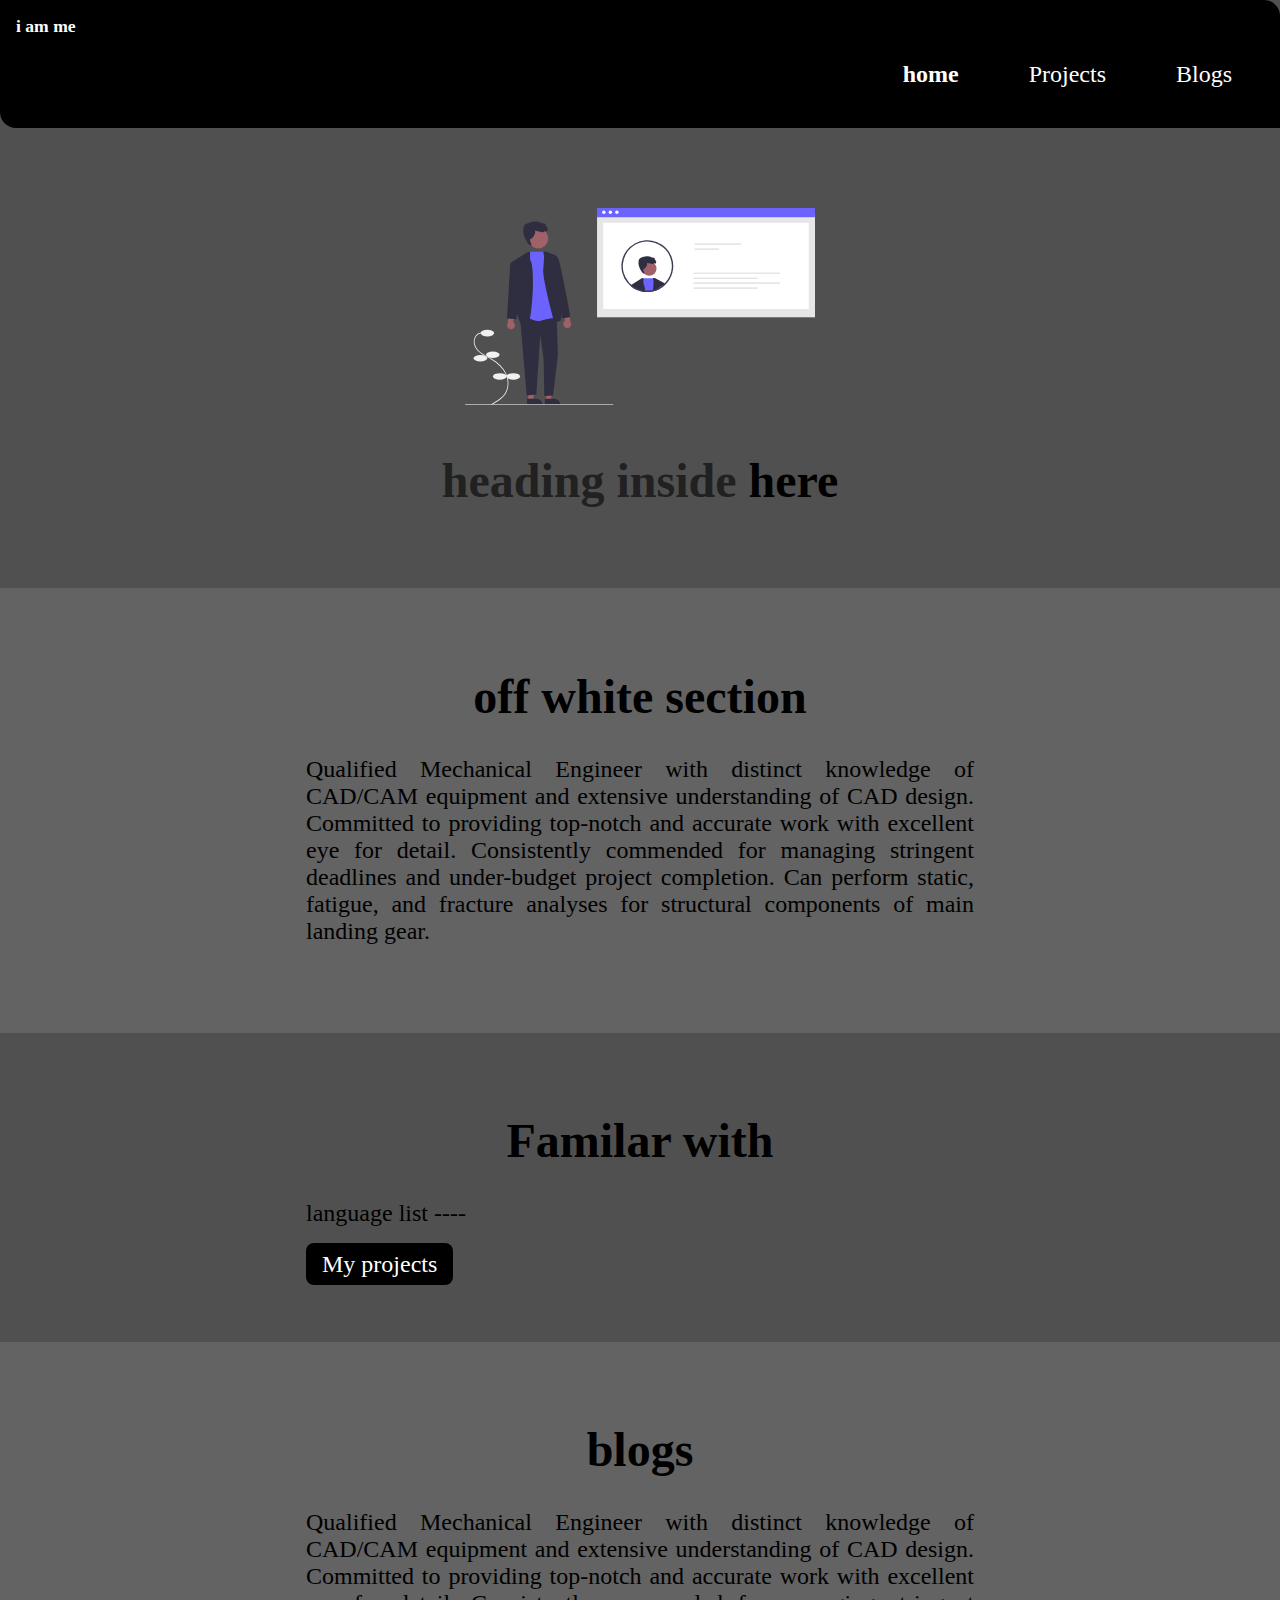
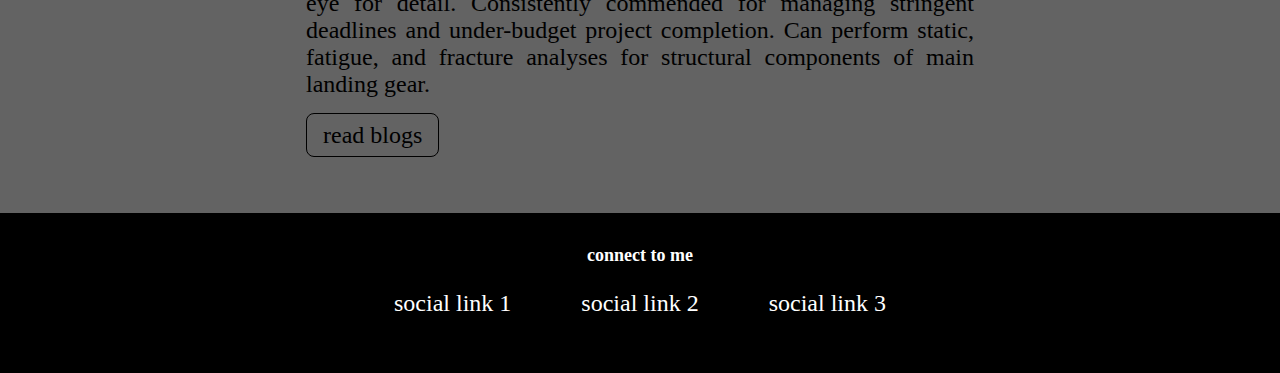
<file: index.html>
<!DOCTYPE html>
<html lang="en">
<head>
    <meta charset="UTF-8">
    <meta http-equiv="X-UA-Compatible" content="IE=edge">
    <meta name="viewport" content="width=device-width, initial-scale=1.0">
    <title>Profile - Parag Hande</title>
    <link href="style.css" rel="stylesheet" />

</head>
<body>
    <nav class="navigation container">
        <div class="nav-brand"> i am me </div>
        <ul class="nav-pills">
            <li class="list-inline">
                <a class="link link-active" href="/">home</a>
            </li>
            <li class="list-inline">
                <a class="link" href="/project.html">Projects</a>
            </li>
            <li class="list-inline">
                <a class="link" href="/blog.html">Blogs</a>
            </li>
        </ul>
    </nav>

    <header class="hero">
        <img class="hero-img" src="images/profile.svg" />
        <!-- <h1 class="hero-heading">heading inside <spam style="color: var(--primary-color)">here</h1> -->
        <h1 class="hero-heading">heading inside <spam class="heading-inverted">here</h1>
    </header>

    <section class="section ow">
        <div class="container container-centre">
            <h1> off white section</h1>
            <p class="justify-text">Qualified Mechanical Engineer with distinct knowledge of CAD/CAM equipment and extensive understanding of CAD design. Committed to providing top-notch and accurate work with excellent eye for detail. Consistently commended for managing stringent deadlines and under-budget project completion. Can perform static, fatigue, and fracture analyses for structural components of main landing gear.</p>
        </div>
    </section>

    <section class="section">
        <div class="container container-centre">
            <h1> Familar with</h1>
            <p class="justify-text">language list ---- </p>
            <a class="link primary-link" href="https://github.com/ParagHande"> My projects</a>
        </div>
    </section>

    <section class="section ow">
        <div class="container container-centre ">
            <h1> blogs </h1>
            <p class="justify-text">Qualified Mechanical Engineer with distinct knowledge of CAD/CAM equipment and extensive understanding of CAD design. Committed to providing top-notch and accurate work with excellent eye for detail. Consistently commended for managing stringent deadlines and under-budget project completion. Can perform static, fatigue, and fracture analyses for structural components of main landing gear.</p>
            <a class="link secondary-link" href="https://github.com/ParagHande"> read blogs</a>
        </div>
    </section>

    <footer class="footer">
        <div class="footer-header">connect to me</div>
        <ul class="social-link list-non-bullet">
            <li class="list-inline link"><a class="link" href="/"> social link 1</a></li>
            <li class="list-inline"><a class="link" href=" /"> social link 2 </a></li>
            <li class="list-inline"><a class="link" href="/"> social link 3 </a></li>
        </ul>

    </footer>

</body>
</html>
</file>
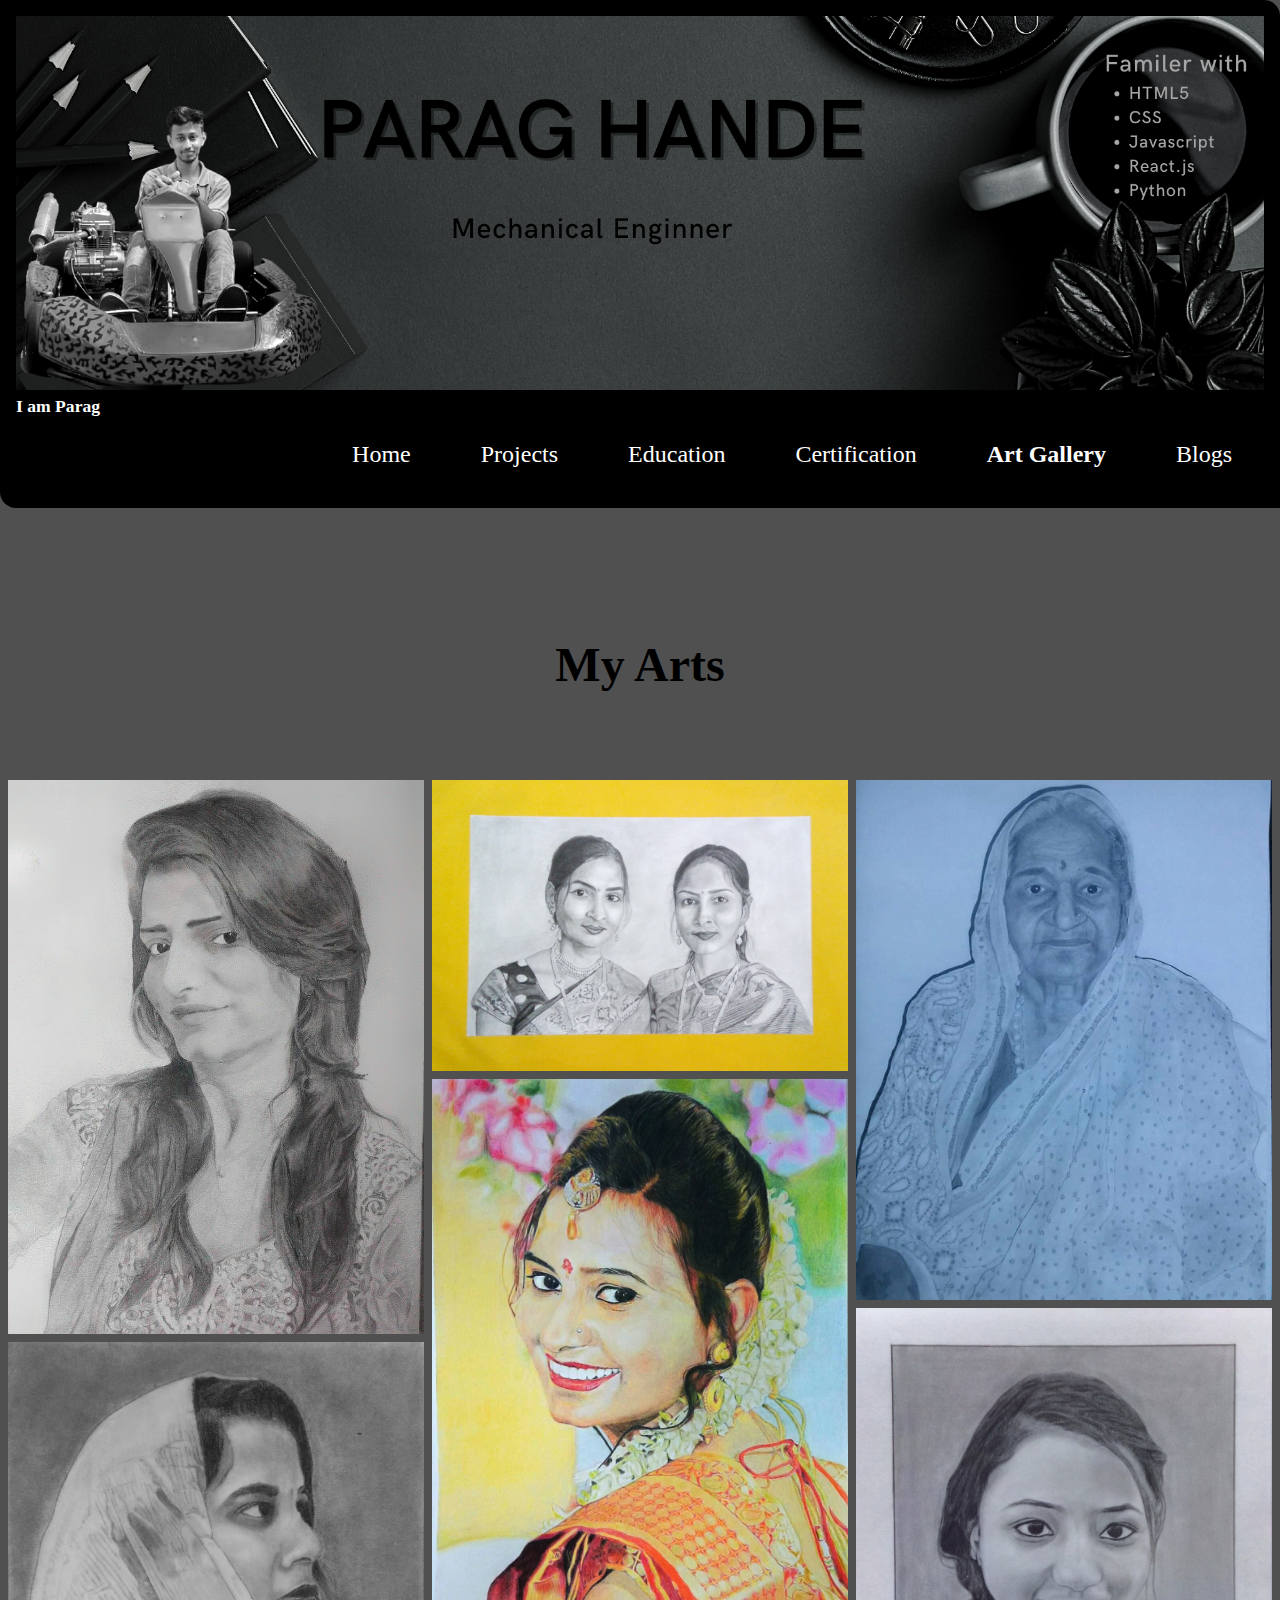
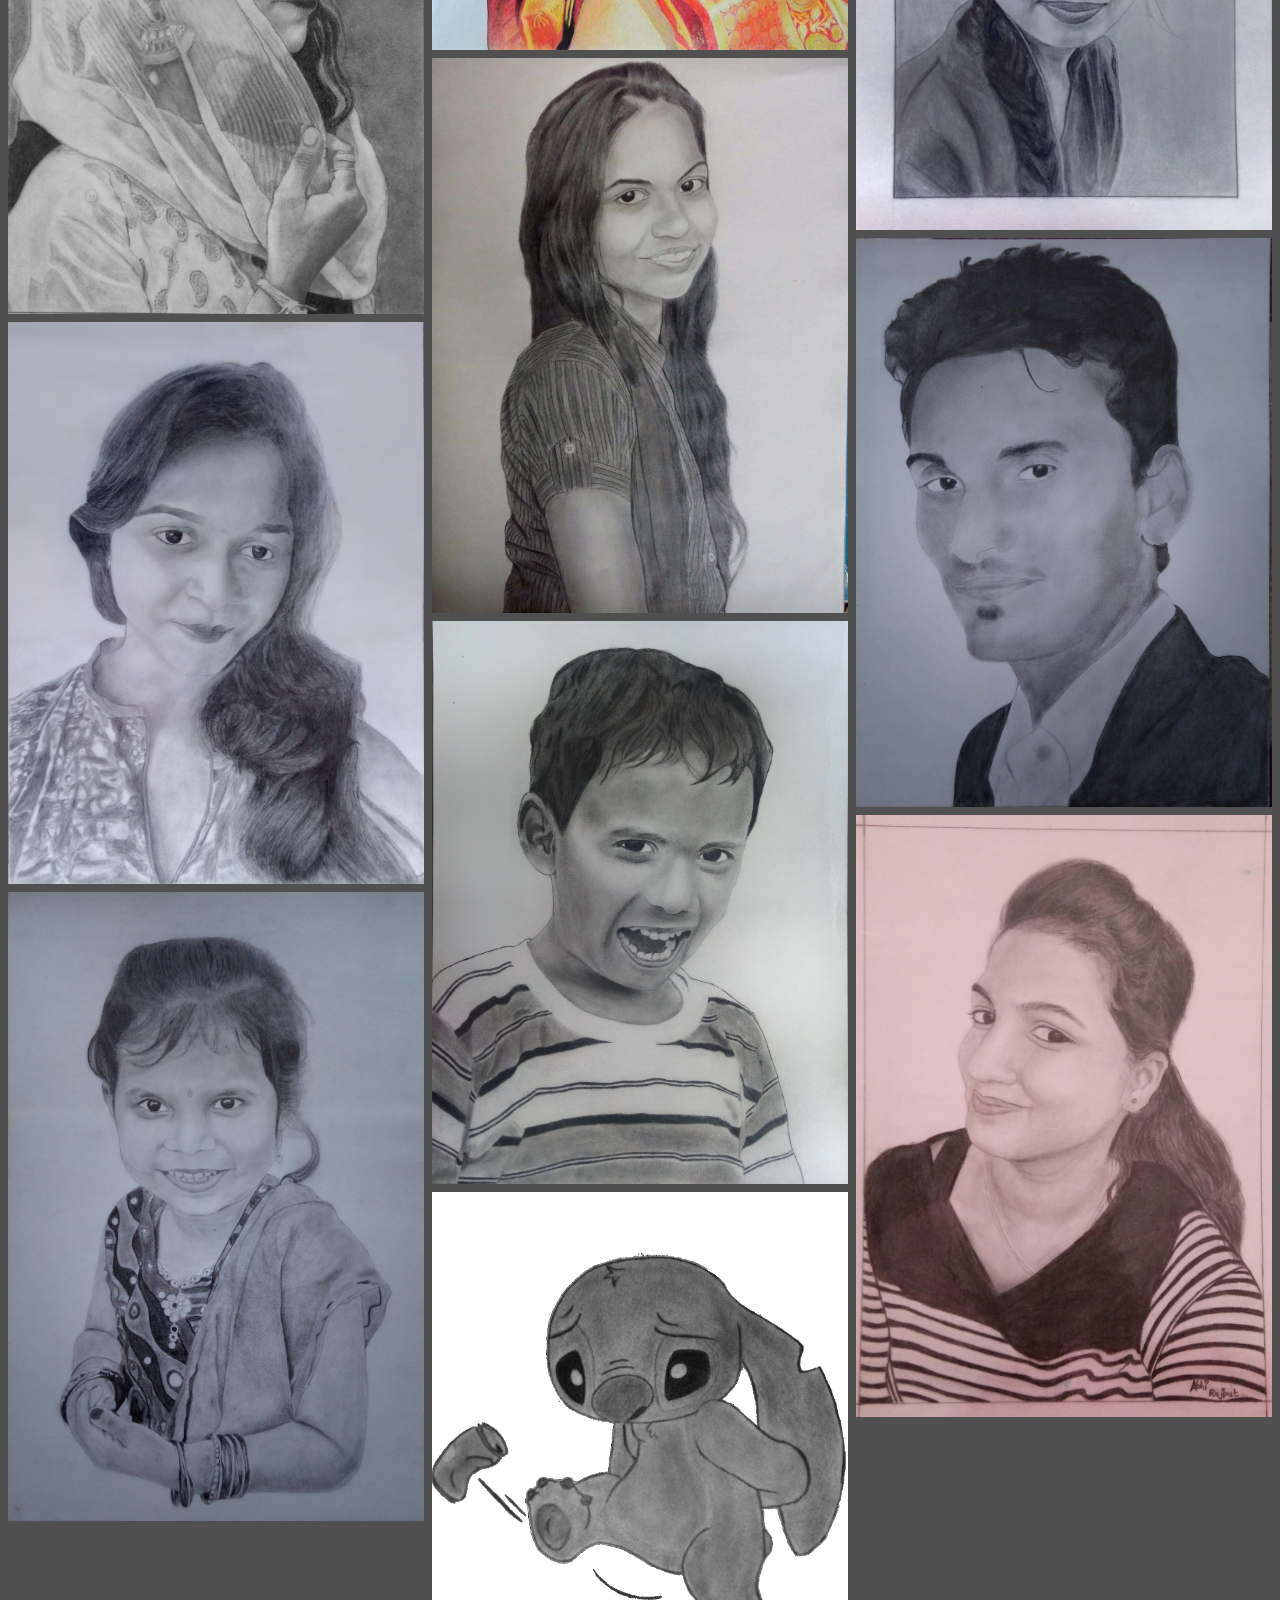
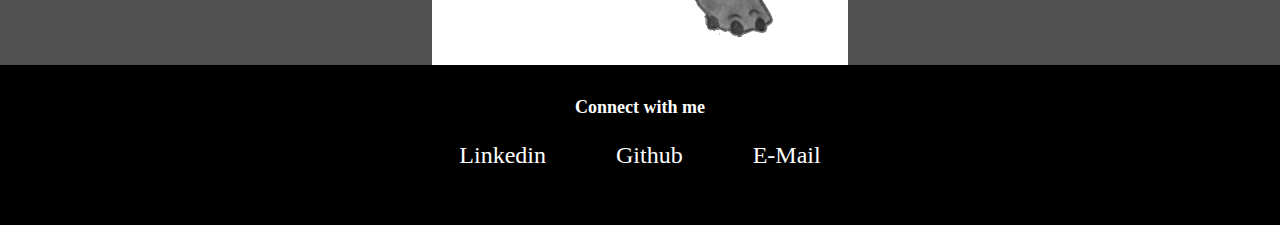
<file: arts.html>
<!DOCTYPE html>
<html lang="en">
  <head>
    <meta charset="UTF-8">
    <meta http-equiv="X-UA-Compatible" content="IE=edge">
    <meta name="viewport" content="width=device-width, initial-scale=1.0">
    <title>Profile-Parag Hande</title>
    <link href="style.css" rel="stylesheet" />

  </head>
  <body>
    <nav class="navigation container">
        <img class="gif"  src="images/4.png" />

        <div class="nav-brand"> I am Parag  </div>

        <ul class="nav-pills">
            <li class="list-inline">
                <a class="link" href="/Home.html">Home</a>
            </li>
            <li class="list-inline">
                <a class="link" href="/project.html">Projects</a>
            </li>
            <li class="list-inline">
                <a class="link" href="/Education.html">Education</a>
            </li>
            <li class="list-inline">
                <a class="link" href="/certification.html">Certification</a>
            </li>
            <li class="list-inline">
              <a class="link link-active" href="/arts.html">Art Gallery</a>
            </li>
            <li class="list-inline">
                <a class="link" href="/blog.html">Blogs</a>
            </li>
        </ul>
    </nav>

    <header class="hero">
      <h1 class="hero-heading"> <spam class="heading-inverted">My Arts</h1>
    </header>

    <div class="row">
      <div class="column">
        <a target="_blank" href="images/b.jpeg"><img src="images/b.jpeg"  width="600" height="400"></a> 
        <a target="_blank" href="images/a.jpeg"><img src="images/a.jpeg"  width="600" height="400"></a>
        <a target="_blank" href="images/c.jpeg"><img src="images/c.jpeg"  width="600" height="400"></a>
        <a target="_blank" href="images/d.jpeg"><img src="images/d.jpeg"  width="600" height="400"></a>
      </div>
      <div class="column">
        <a target="_blank" href="images/l.jpeg"><img src="images/l.jpeg" width="600" height="400"></a>
        <a target="_blank" href="images/g.jpeg"><img src="images/g.jpeg" width="600" height="400"></a>
        <a target="_blank" href="images/e.jpg" ><img src="images/e.jpg"  width="600" height="400"></a>
        <a target="_blank" href="images/f.jpeg"><img src="images/f.jpeg" width="600" height="400"></a>
        <a target="_blank" href="images/j.jpeg"><img src="images/j.jpeg" width="600" height="400"></a>
      </div>
      <div class="column">
        <a target="_blank" href="images/h.jpg" ><img src="images/h.jpg"  width="600" height="400"></a>
        <a target="_blank" href="images/i.jpeg"><img src="images/i.jpeg" width="600" height="400"></a>
        <a target="_blank" href="images/k.jpeg"><img src="images/k.jpeg" width="600" height="400"></a>
        <a target="_blank" href="images/m.jpg" ><img src="images/m.jpg"  width="600" height="400"></a>
      </div>
    
    </div>

    <footer class="footer">
        <div class="footer-header">Connect with me</div>
        <ul class="social-link list-non-bullet">
            <li class="list-inline link"><a class="link" href="https://www.linkedin.com/in/parag-hande/" target= "_blank"> Linkedin </a></li>
            <li class="list-inline"><a class="link" href=" https://github.com/ParagHande" target= "_blank"> Github  </a></li>
            <li class="list-inline link"><a class="link" href="mailto:handeparag0@gmail.com" target="_blank"> E-Mail </a></li>
        </ul>

    </footer>
  </body>
</html>
</file>
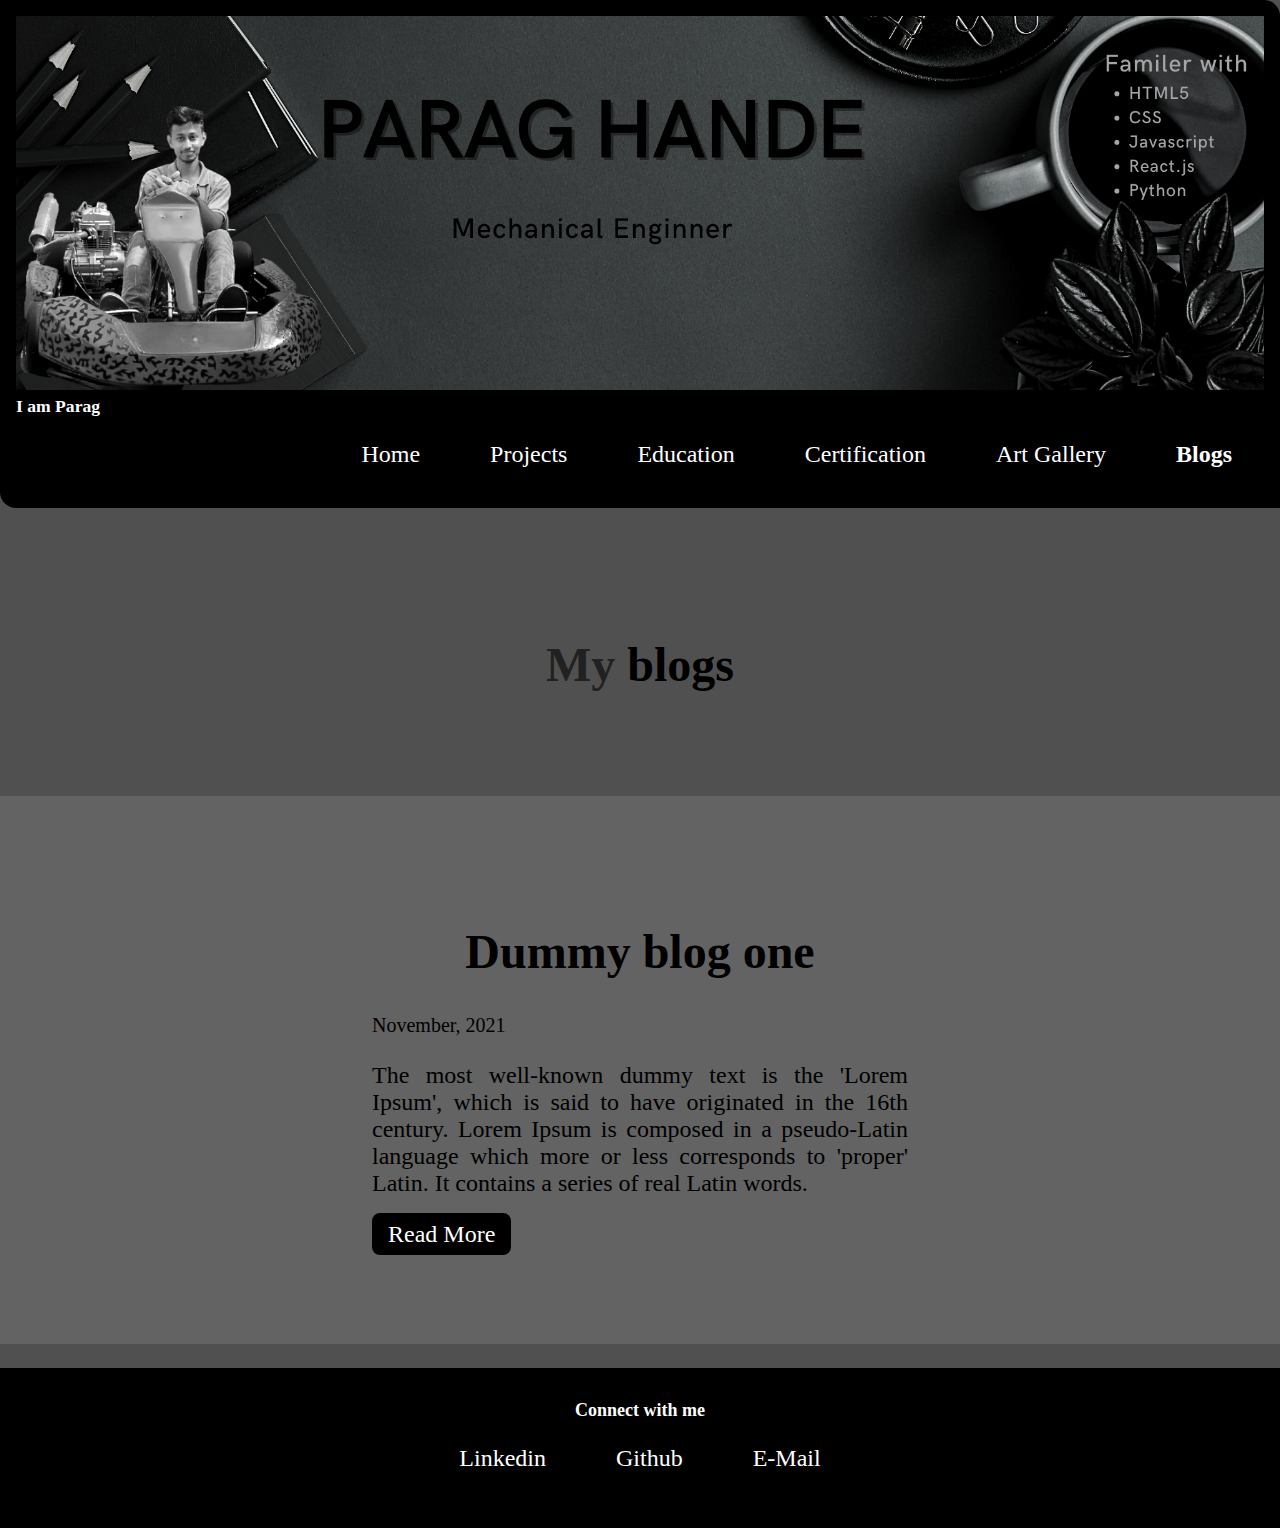
<file: blog.html>
<!DOCTYPE html>
<html lang="en">
<head>
    <meta charset="UTF-8">
    <meta http-equiv="X-UA-Compatible" content="IE=edge">
    <meta name="viewport" content="width=device-width, initial-scale=1.0">
    <title>Profile-Parag Hande</title>
    <link href="style.css" rel="stylesheet" />

</head>
<body>
    <nav class="navigation container">
        <img class="gif"  src="images/4.png" />

        <div class="nav-brand"> I am Parag </div>
        <ul class="nav-pills">
            <li class="list-inline">
                <a class="link" href="/Home.html">Home</a>
            </li>
            <li class="list-inline">
                <a class="link" href="/project.html">Projects</a>
            </li>
            <li class="list-inline">

                <a class="link" href="/Education.html">Education</a>
            </li>
            <li class="list-inline">
                <a class="link" href="/certification.html">Certification</a>
            </li>
            <li class="list-inline">
                <a class="link" href="/arts.html">Art Gallery</a>
            </li>
            <li class="list-inline">
                <a class="link link-active" href="/blog.html">Blogs</a>
            </li>
        </ul>
    </nav>

    <header class="hero">
        <h1 class="hero-heading" > My  <spam class="heading-inverted">blogs</h1>
    </header>
    <ul class="list-non-bullet section ow">
        <li>
            <article class="showcase-list container container-center">
                <h1>Dummy blog one</h1>
                <small>November, 2021</small>
                <p>
                  The most well-known dummy text is the 'Lorem Ipsum', which is said
                  to have originated in the 16th century. Lorem Ipsum is composed in a
                  pseudo-Latin language which more or less corresponds to 'proper'
                  Latin. It contains a series of real Latin words.
                </p>
      
                <a class="link primary-link" href="/dummy-blog.html">Read More</a>
              </article>
        </li>
    </ul>





    <footer class="footer">
        <div class="footer-header">Connect with me</div>
        <ul class="social-link list-non-bullet">
            <li class="list-inline link"><a class="link" href="https://www.linkedin.com/in/parag-hande/" target= "_blank"> Linkedin </a></li>
            <li class="list-inline"><a class="link" href=" https://github.com/ParagHande" target= "_blank"> Github  </a></li>
            <li class="list-inline link"><a class="link" href="mailto:handeparag0@gmail.com" target="_blank"> E-Mail </a></li>
        </ul>
    </footer>
</body>
</html>
</file>
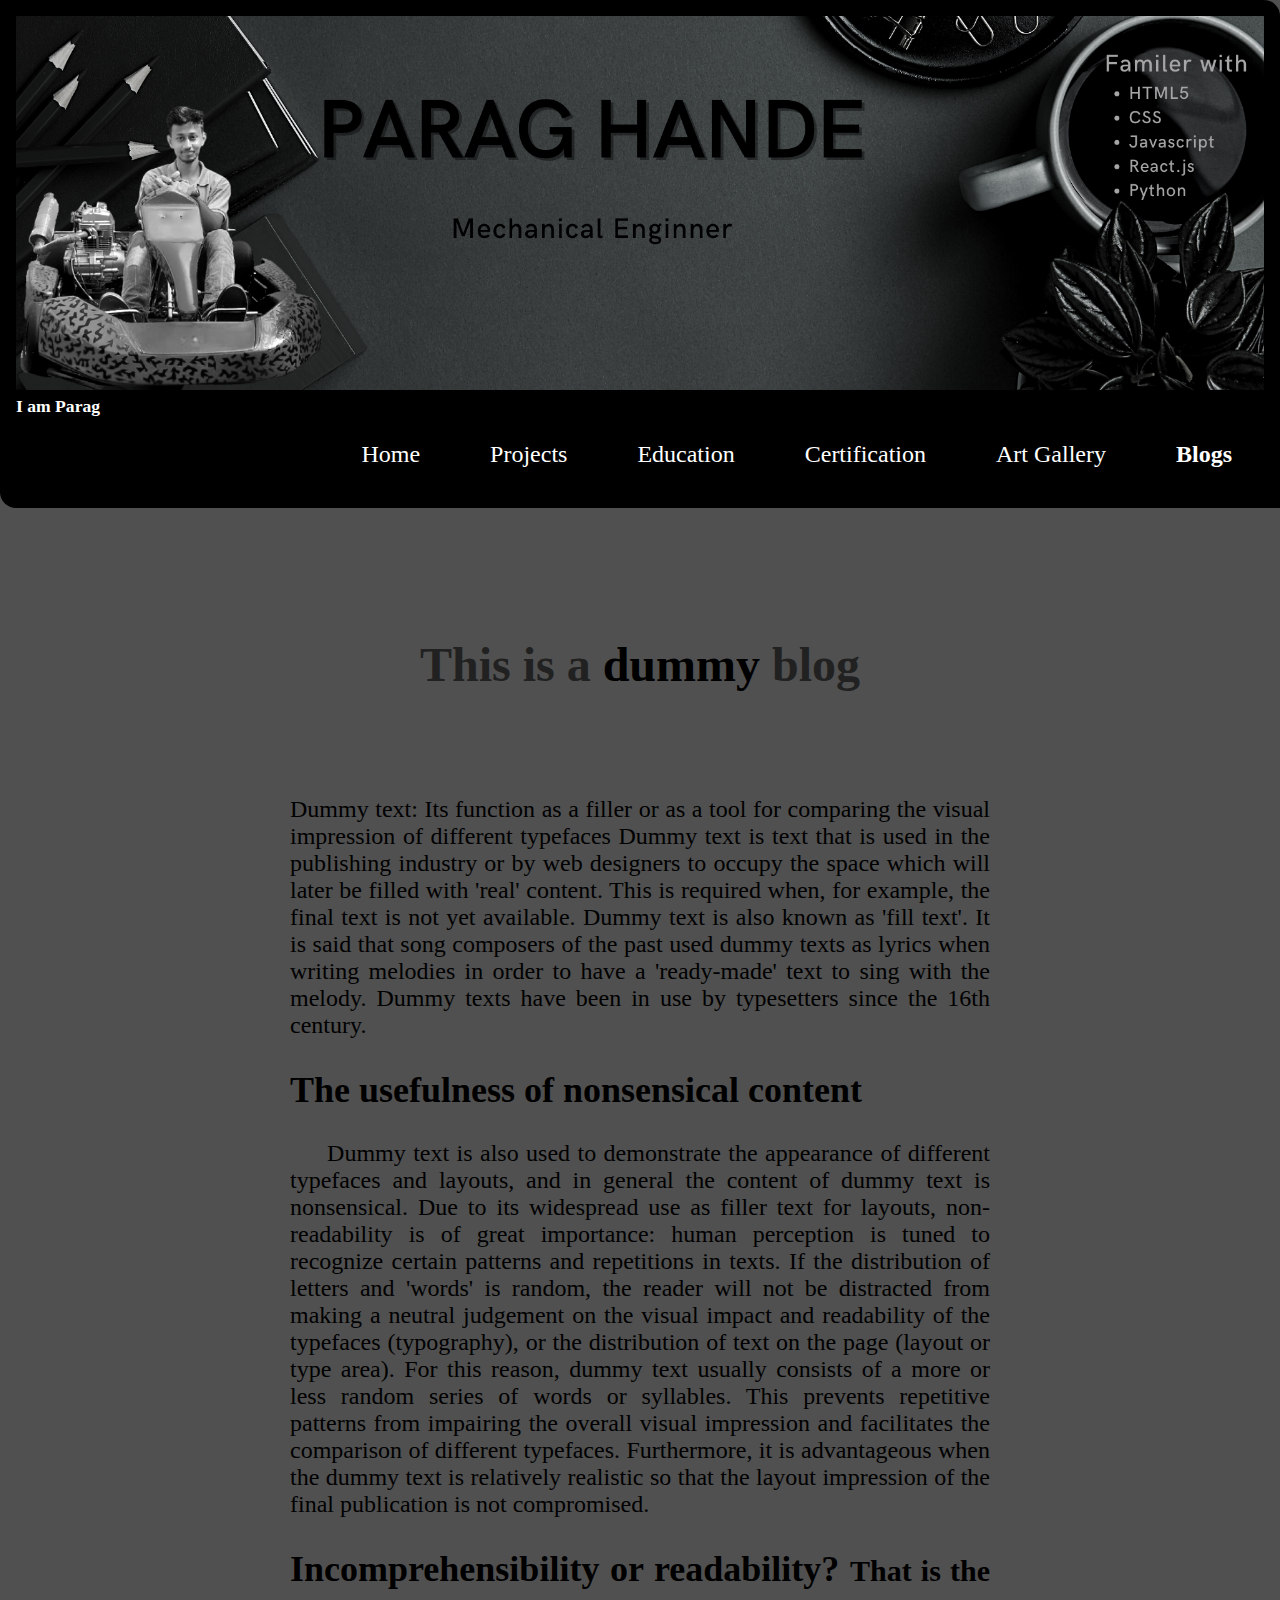
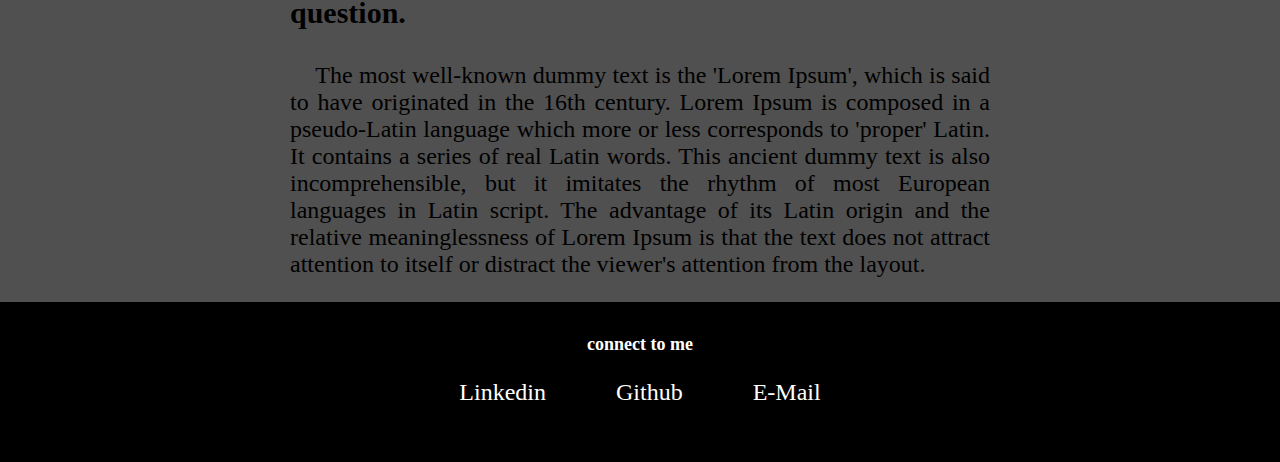
<file: dummy-blog.html>
<!DOCTYPE html>
<html lang="en">
<head>
    <meta charset="UTF-8">
    <meta http-equiv="X-UA-Compatible" content="IE=edge">
    <meta name="viewport" content="width=device-width, initial-scale=1.0">
    <title>Profile-Parag Hande</title>
    <link href="style.css" rel="stylesheet" />

</head>
<body>
  <nav class="navigation container">
    <img class="gif" src="images/4.png" />
  
    <div class="nav-brand"> I am Parag </div>
    <ul class="nav-pills">
      <li class="list-inline">
        <a class="link" href="/Home.html">Home</a>
      </li>
      <li class="list-inline">
        <a class="link" href="/project.html">Projects</a>
      </li>
      <li class="list-inline">
        <a class="link" href="/Education.html">Education</a>
      </li>
      <li class="list-inline">
        <a class="link" href="/certification.html">Certification</a>
      </li>
      <li class="list-inline">
        <a class="link" href="/arts.html">Art Gallery</a>
      </li>
      <li class="list-inline">
        <a class="link link-active" href="/blog.html">Blogs</a>
      </li>
    </ul>
  </nav>

    <header class="hero">
      <h1 class="hero-heading">This is a <span class="heading-inverted">dummy</span> blog</h1>
    </header>

    <article class="container-centre  showcase-blog justify-text">
      <p>
        Dummy text: Its function as a filler or as a tool for comparing the
        visual impression of different typefaces Dummy text is text that is used
        in the publishing industry or by web designers to occupy the space which
        will later be filled with 'real' content. This is required when, for
        example, the final text is not yet available. Dummy text is also known
        as 'fill text'. It is said that song composers of the past used dummy
        texts as lyrics when writing melodies in order to have a 'ready-made'
        text to sing with the melody. Dummy texts have been in use by
        typesetters since the 16th century.
      </p>

      <h2>The usefulness of nonsensical content</h2>
      <p>
        &nbsp&nbsp&nbsp&nbsp Dummy text is also used to demonstrate the appearance of different
        typefaces and layouts, and in general the content of dummy text is
        nonsensical. Due to its widespread use as filler text for layouts,
        non-readability is of great importance: human perception is tuned to
        recognize certain patterns and repetitions in texts. If the distribution
        of letters and 'words' is random, the reader will not be distracted from
        making a neutral judgement on the visual impact and readability of the
        typefaces (typography), or the distribution of text on the page (layout
        or type area). For this reason, dummy text usually consists of a more or
        less random series of words or syllables. This prevents repetitive
        patterns from impairing the overall visual impression and facilitates
        the comparison of different typefaces. Furthermore, it is advantageous
        when the dummy text is relatively realistic so that the layout
        impression of the final publication is not compromised.
      </p>

      <h2>
        Incomprehensibility or readability? <small>That is the question.</small>
      </h2>
      <p>
        &nbsp&nbsp&nbsp&nbspThe most well-known dummy text is the 'Lorem Ipsum', which is said to
        have originated in the 16th century. Lorem Ipsum is composed in a
        pseudo-Latin language which more or less corresponds to 'proper' Latin.
        It contains a series of real Latin words. This ancient dummy text is
        also incomprehensible, but it imitates the rhythm of most European
        languages in Latin script. The advantage of its Latin origin and the
        relative meaninglessness of Lorem Ipsum is that the text does not
        attract attention to itself or distract the viewer's attention from the
        layout.
      </p>
    </article>


    <footer class="footer">
        <div class="footer-header">connect to me</div>
        <ul class="social-link list-non-bullet">
            <li class="list-inline link"><a class="link" href="https://www.linkedin.com/in/parag-hande/" target= "_blank"> Linkedin </a></li>
            <li class="list-inline"><a class="link" href=" https://github.com/ParagHande" target= "_blank"> Github  </a></li>
            <li class="list-inline link"><a class="link" href="mailto:handeparag0@gmail.com" target="_blank"> E-Mail </a></li>
        </ul>

    </footer>
    
  </body>
  </html>
</file>
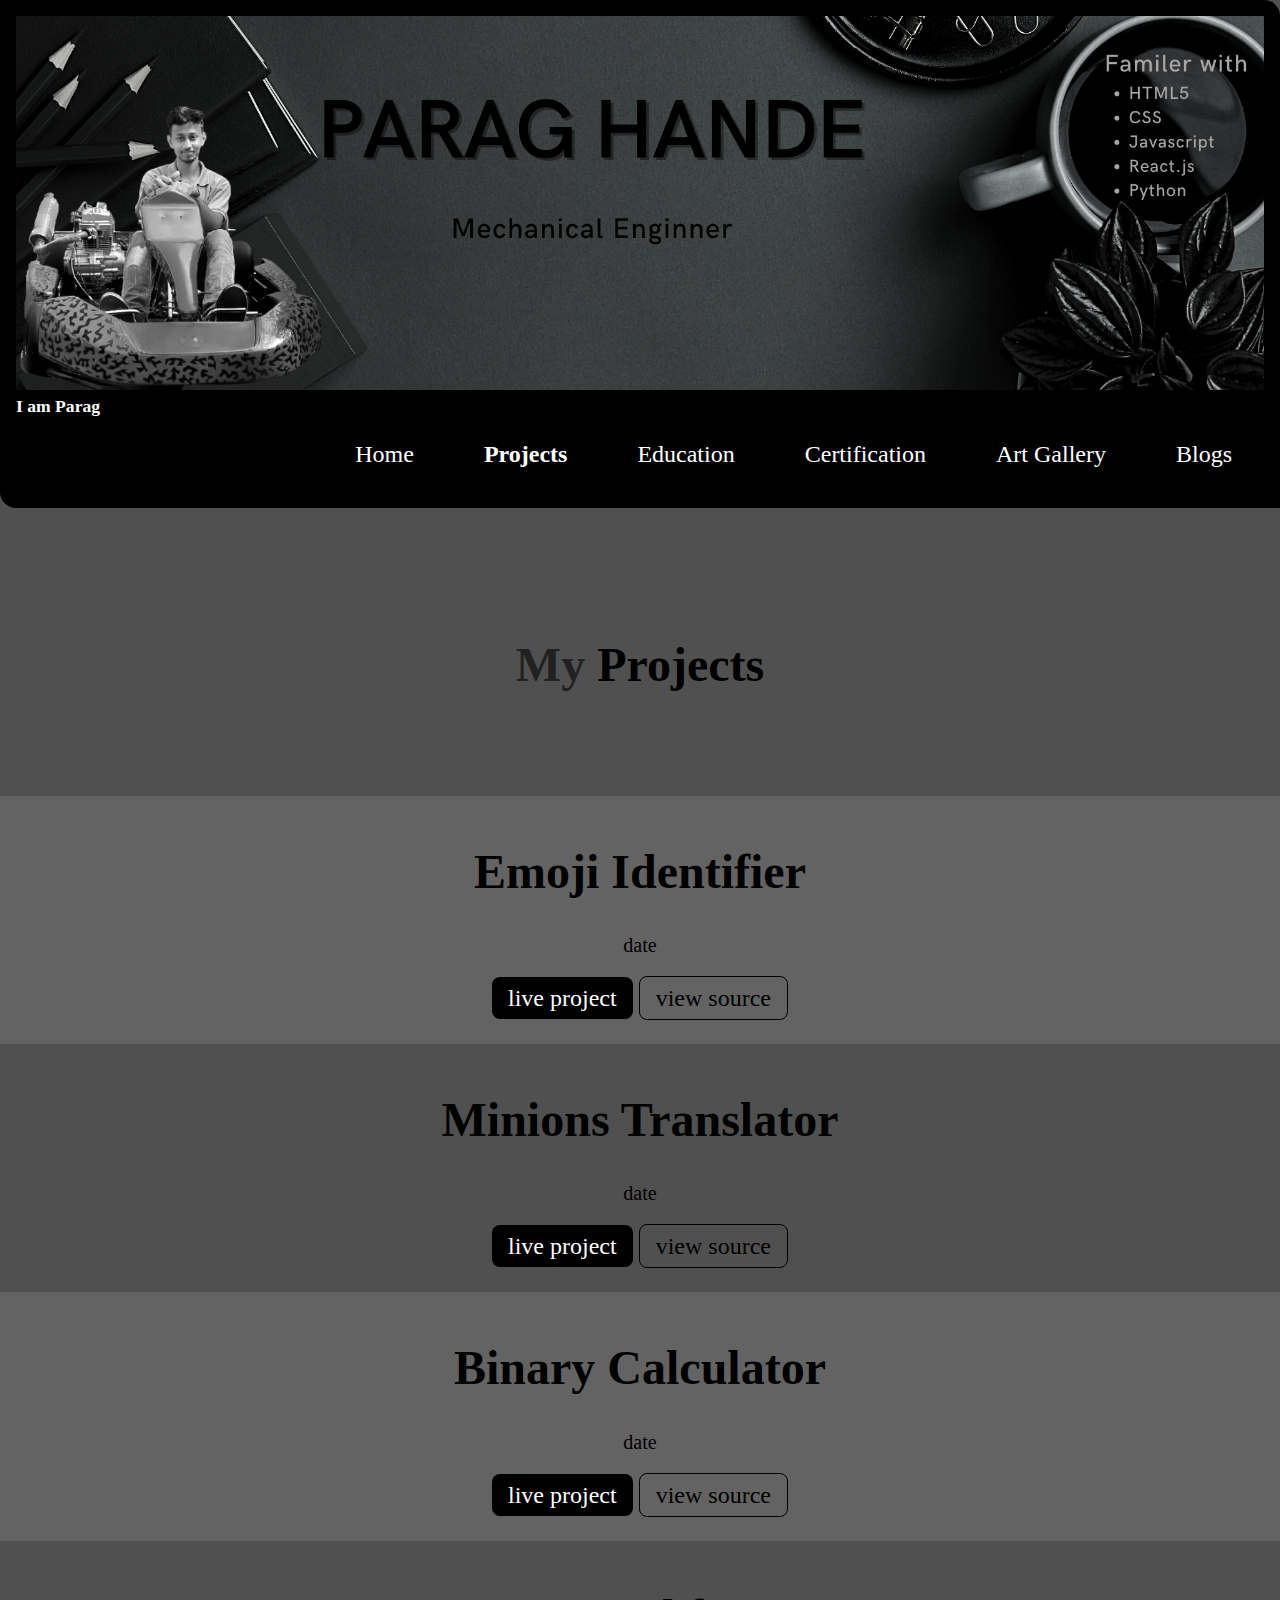
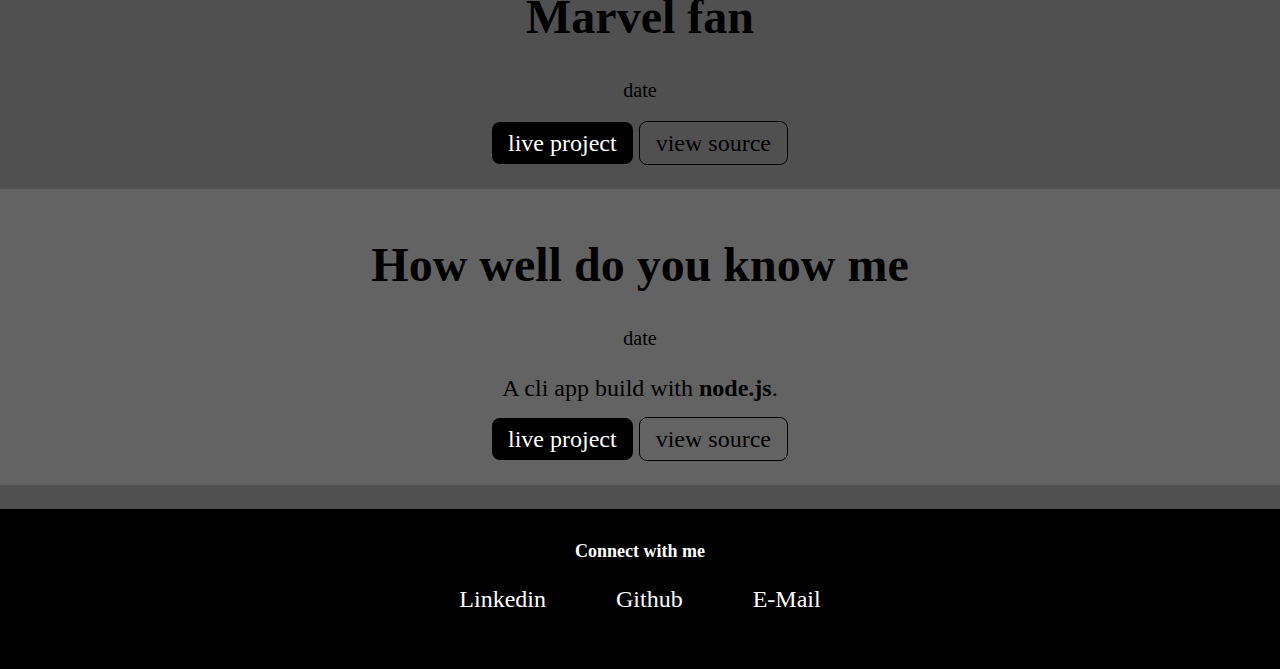
<file: project.html>
<!DOCTYPE html>
<html lang="en">

<head>
    <meta charset="UTF-8">
    <meta http-equiv="X-UA-Compatible" content="IE=edge">
    <meta name="viewport" content="width=device-width, initial-scale=1.0">
    <title>Profile-Parag Hande</title>
    <link href="style.css" rel="stylesheet" />

</head>

<body>

    <nav class="navigation container">
        <img class="gif"  src="images/4.png" />

        <div class="nav-brand"> I am Parag  </div>

        <ul class="nav-pills">
            <li class="list-inline">
                <a class="link" href="/Home.html">Home</a>
            </li>
            <li class="list-inline">
                <a class="link link-active" href="/project.html">Projects</a>
            </li>
            <li class="list-inline">
                <a class="link" href="/Education.html">Education</a>
            </li>
            <li class="list-inline">
                <a class="link" href="/certification.html">Certification</a>
            </li>
            <li class="list-inline">
                <a class="link" href="/arts.html">Art Gallery</a>
            </li>
            <li class="list-inline">
                <a class="link" href="/blog.html">Blogs</a>
            </li>
        </ul>
    </nav>

    <header class="hero">
        <!-- <h1 class="hero-heading">heading inside <spam style="color: var(--primary-color)">here</h1> -->
        <h1 class="hero-heading"> My  <spam class="heading-inverted">Projects</h1>
    </header>

    <ul class="list-non-bullet">
        <li>
            <div class="container ow">
                <h1>Emoji Identifier</h1>
                <small>date</small><br><br>
                <a class="link primary-link" target="_blank" href="https://gvlus.csb.app/">live
                    project</a>
                <a class="link secondary-link" target="_blank" href="https://github.com/ParagHande/Emogi-Idendtifier">view
                    source</a>
            </div>
        </li>
        <li>
            <div class="container">
                <h1>Minions Translator</h1>
                <small>date</small><br><br>
                <a class="link primary-link" target="_blank" href="https://minions-translator-by-parag.netlify.app/">live
                    project</a>
                <a class="link secondary-link" target="_blank" href="https://github.com/ParagHande/Minions-Translator">view
                    source</a>
            </div>
        </li>
        <li>
            <div class="container  ow ">
                <h1>Binary Calculator</h1>
                <small>date</small><br><br>
                <a class="link primary-link" target= "_blank" href="https://binary-calculator-by-parag.netlify.app/">live project</a>
                <a class="link secondary-link" target= "_blank" href="https://github.com/ParagHande/Binary-Calculator">view source</a>
            </div>
       </li>
        <li>
            <div class="container ">
                <h1>Marvel fan </h1>
                <small>date</small><br><br>
                <a class="link primary-link" target= "_blank" href="https://replit.com/@ParagHande/markOne?v=1">live project</a>
                <a class="link secondary-link" target= "_blank" href="https://github.com/ParagHande/markOne">view source</a>
            </div>
       </li>
        <li> 
            <div class="container  ow">
                <h1>How well do you know me </h1>
                <small>date</small>
                <p>A cli app build with <strong>node.js</strong>.</p>   
                <a class="link primary-link" target= "_blank" href="https://replit.com/@ParagHande/markOne?v=1">live project</a>
                <a class="link secondary-link" target= "_blank" href="https://github.com/ParagHande/markOne">view source</a>
            </div>
        </li>
    </ul>

    <footer class="footer">
        <div class="footer-header">Connect with me</div>
        <ul class="social-link list-non-bullet">
            <li class="list-inline link"><a class="link" href="https://www.linkedin.com/in/parag-hande/" target= "_blank"> Linkedin </a></li>
            <li class="list-inline"><a class="link" href=" https://github.com/ParagHande" target= "_blank"> Github  </a></li>
            <li class="list-inline link"><a class="link" href="mailto:handeparag0@gmail.com" target="_blank"> E-Mail </a></li>
        </ul>

    </footer>
</body>
</html>
</file>
<file: style.css>
@import url('https://fonts.googleapis.com/css2?family=Montserrat:wght@100;400&display=swap');

:root {
    --primary-color: rgb(00, 00, 00);
    --off-white: #636363;
    --dark-gray: #212121;
}

body {
    margin: 0;
    font-family: Serif, arial, Helvetica, sans-serif;;
    background-color: rgb(80, 80, 80);
    font-size : x-large;
}

hr {
    margin: 2rem 0rem;
}

/* spaces */
.margin-md {
    margin: 2rem;
}

.container {
    padding-left: 1rem;
    padding-right: 1rem;
    padding-bottom: 2rem;
    padding-top: 1rem;
    

}
.container-centre{
    max-width: 700px;
    margin: auto;
}
.showcase-list{
    padding: 2rem;
    border-radius: 2rem;
    margin: 2rem auto;
    max-width: 600px;
    text-align: justify ;
    

}

/* links */

.link {     
    text-decoration: none;
    padding: 0.5rem 1rem;
    

}


.primary-link {
    background-color: var(--primary-color);
    border-radius: .5rem;
    color: white;
    
}

.secondary-link {
    color: var(--primary-color);
    border-radius: 0.5rem;
    border: 1px solid var(--primary-color)
}

.list-non-bullet {
    list-style: none;
    text-align: center;
    padding-inline-start: 0px;  
}

.list-inline {
    display: inline;
    padding: 1rem;
    
}

.navigation {
    background-color: var(--primary-color);
    color: white;
    padding: 1rem;
    border-bottom-left-radius: 1rem;
    border-top-right-radius: 1rem;


}

.navigation .nav-brand {
    font-weight: bold;
    font-size: 1.1rem;
    
}

.navigation .nav-pills {
    text-align: right;
}

.navigation .link {
    color: white;
}

.navigation .link-active {
    font-weight: 900;
}

.hero {
    padding: 2rem ;
    padding-top: 5rem;
}

.hero .hero-img {
    width: 100%;
    max-width: 350px;
    display: block;
    margin: auto;
}

.hero .hero-heading {
    color: var(--dark-gray);
    text-align: center;
    padding: 1rem;
}

.hero .hero-heading .heading-inverted {
    color: var(--primary-color);
}

.section {
    padding: 2rem;
}

.ow {
    background-color: var(--off-white);
}

.section h1  {
    text-align: center;
}

h4{
    text-align: center;
}

.justify-text {
    text-align: justify ;
}

footer {
    background-color: var(--primary-color);
    padding: 2rem 1rem;
    text-align: center;
    color: white;
}

.footer .footer-header{
    font-weight: bold;
    font-size: large;
}


.footer .link {
    color: white;
}

.footer ul {
    padding-inline-start: 0px;
}

.familiar{
text-align: center;
padding-inline-start: 0px;  

}

.gif{
    width: 100%;
}

.column img:hover {
    border: 4px solid white;
}

*{
    box-sizing: border-box;
}

.row {
    display: -ms-flexbox; /* IE 10 */
    display: flex;
    -ms-flex-wrap: wrap; /* IE 10 */
    flex-wrap: wrap;
    padding: 0 4px;
}
  
.column {
    -ms-flex: 25%; /* IE 10 */
    flex: 25%;
    padding: 0 4px;
}
.column img {
    margin-top: 8px;
    vertical-align: middle;
    width: 100%;
    height: auto;
}
</file>
